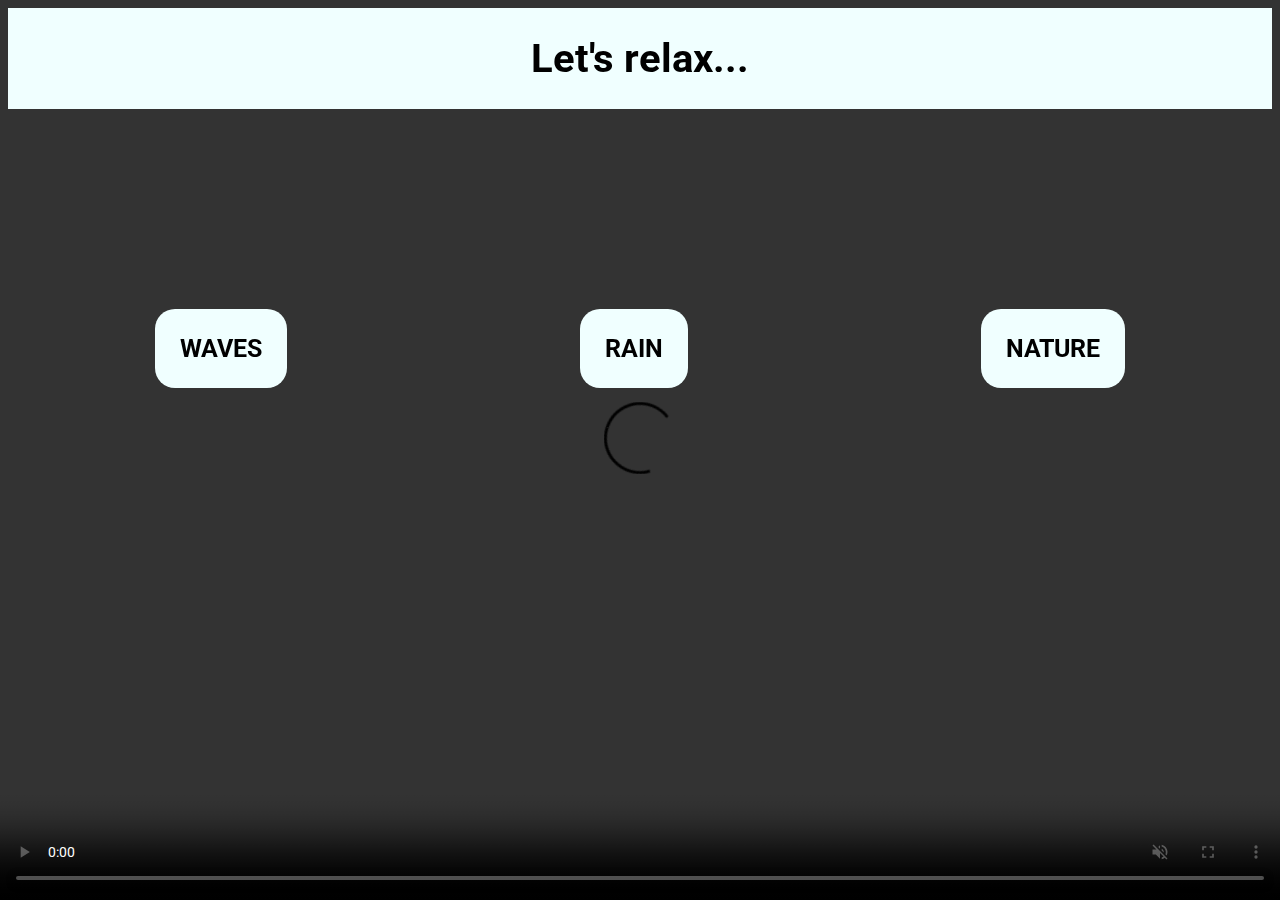
<file: meditation1/index.html>
<!DOCTYPE html>
<html lang="en">
<head>
    <meta charset="UTF-8">
    <meta http-equiv="X-UA-Compatible" content="IE=edge">
    <meta name="viewport" content="width=device-width, initial-scale=1.0">
    <link rel="stylesheet" href="style.css">
    <link rel="preconnect" href="https://fonts.googleapis.com">
    <link rel="preconnect" href="https://fonts.gstatic.com" crossorigin>
    <link href="https://fonts.googleapis.com/css2?family=Roboto:wght@100&display=swap" rel="stylesheet">
    <title>Document</title>
</head>
<body>
    

<div id="header">
    <h1>Let's relax...</h1> 

</div>

<div id="btn-container">
<button id="btn"><a href="waves/waves.html">WAVES</a></button>
<button id="btn"><a href="rain/rain.html">RAIN</a></button>
<button id="btn"><a href="nature/nature.html">NATURE</a></button>


</div>

<video autoplay="autoplay" loop="loop" muted defaultMuted playsinline id="myVideo" controls>
    <source src="https://cdn.glitch.com/eeaf6ebc-3ee8-45cf-aa54-1394e24c3353%2FExotic%20beach.mp4?v=1628649495599" type="video/mp4">
    </video>

</body>
</html>
</file>
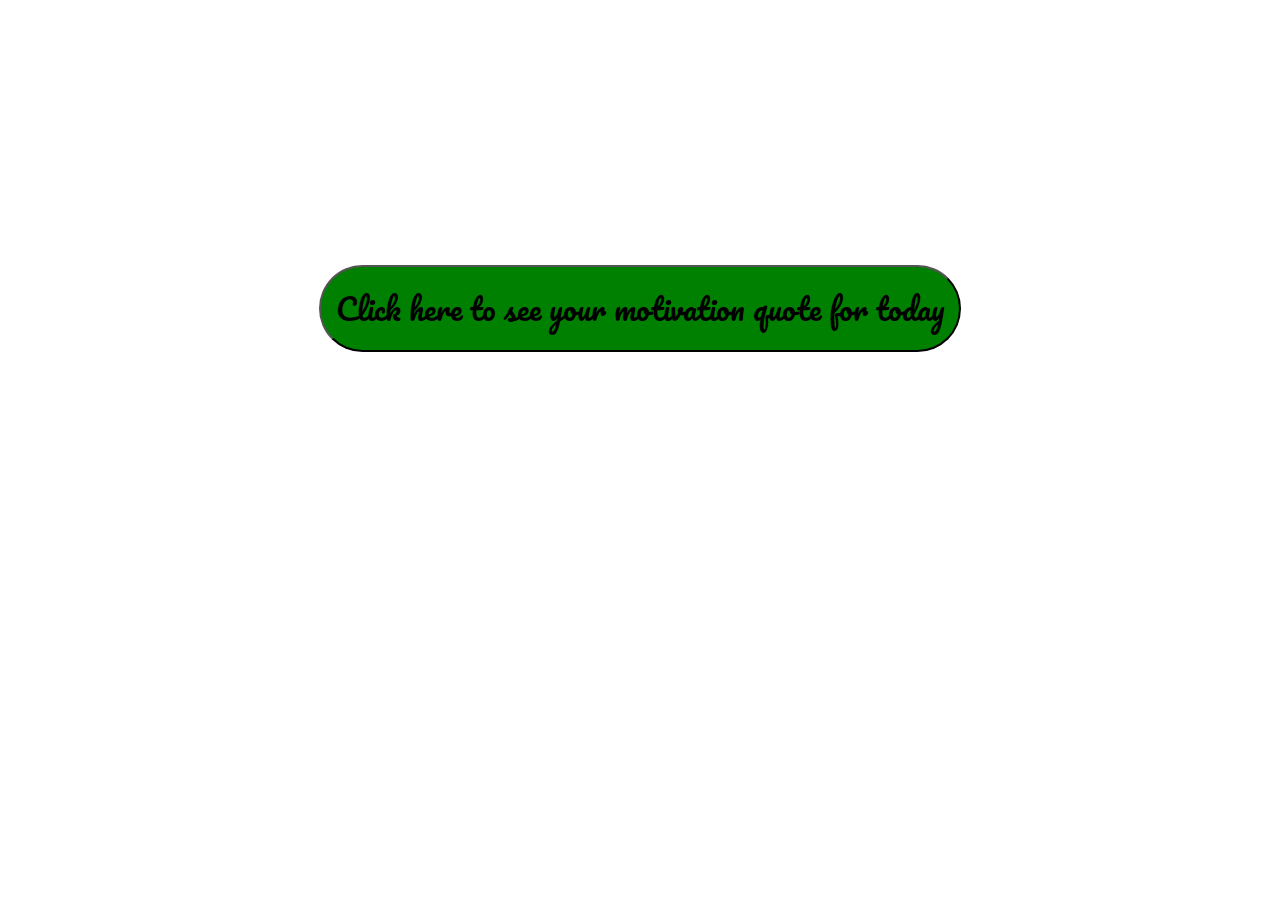
<file: motivation2/index.html>
<!DOCTYPE html>
<html lang="en">
<head>
    <meta charset="UTF-8">
    <meta http-equiv="X-UA-Compatible" content="IE=edge">
    <meta name="viewport" content="width=device-width, initial-scale=1.0">
    <link rel="stylesheet" href="style.css">
    <link rel="preconnect" href="https://fonts.googleapis.com">
    <link rel="preconnect" href="https://fonts.gstatic.com" crossorigin>
    <link href="https://fonts.googleapis.com/css2?family=Pacifico&display=swap" rel="stylesheet">
    <title>Document</title>
</head>
<body>

    <div class="container">

        <button class="btn">Click here to see your motivation quote for today</button>
        <p class="par"></p>

    </div>


    <script src="script.js"></script>
</body>
</html>
</file>
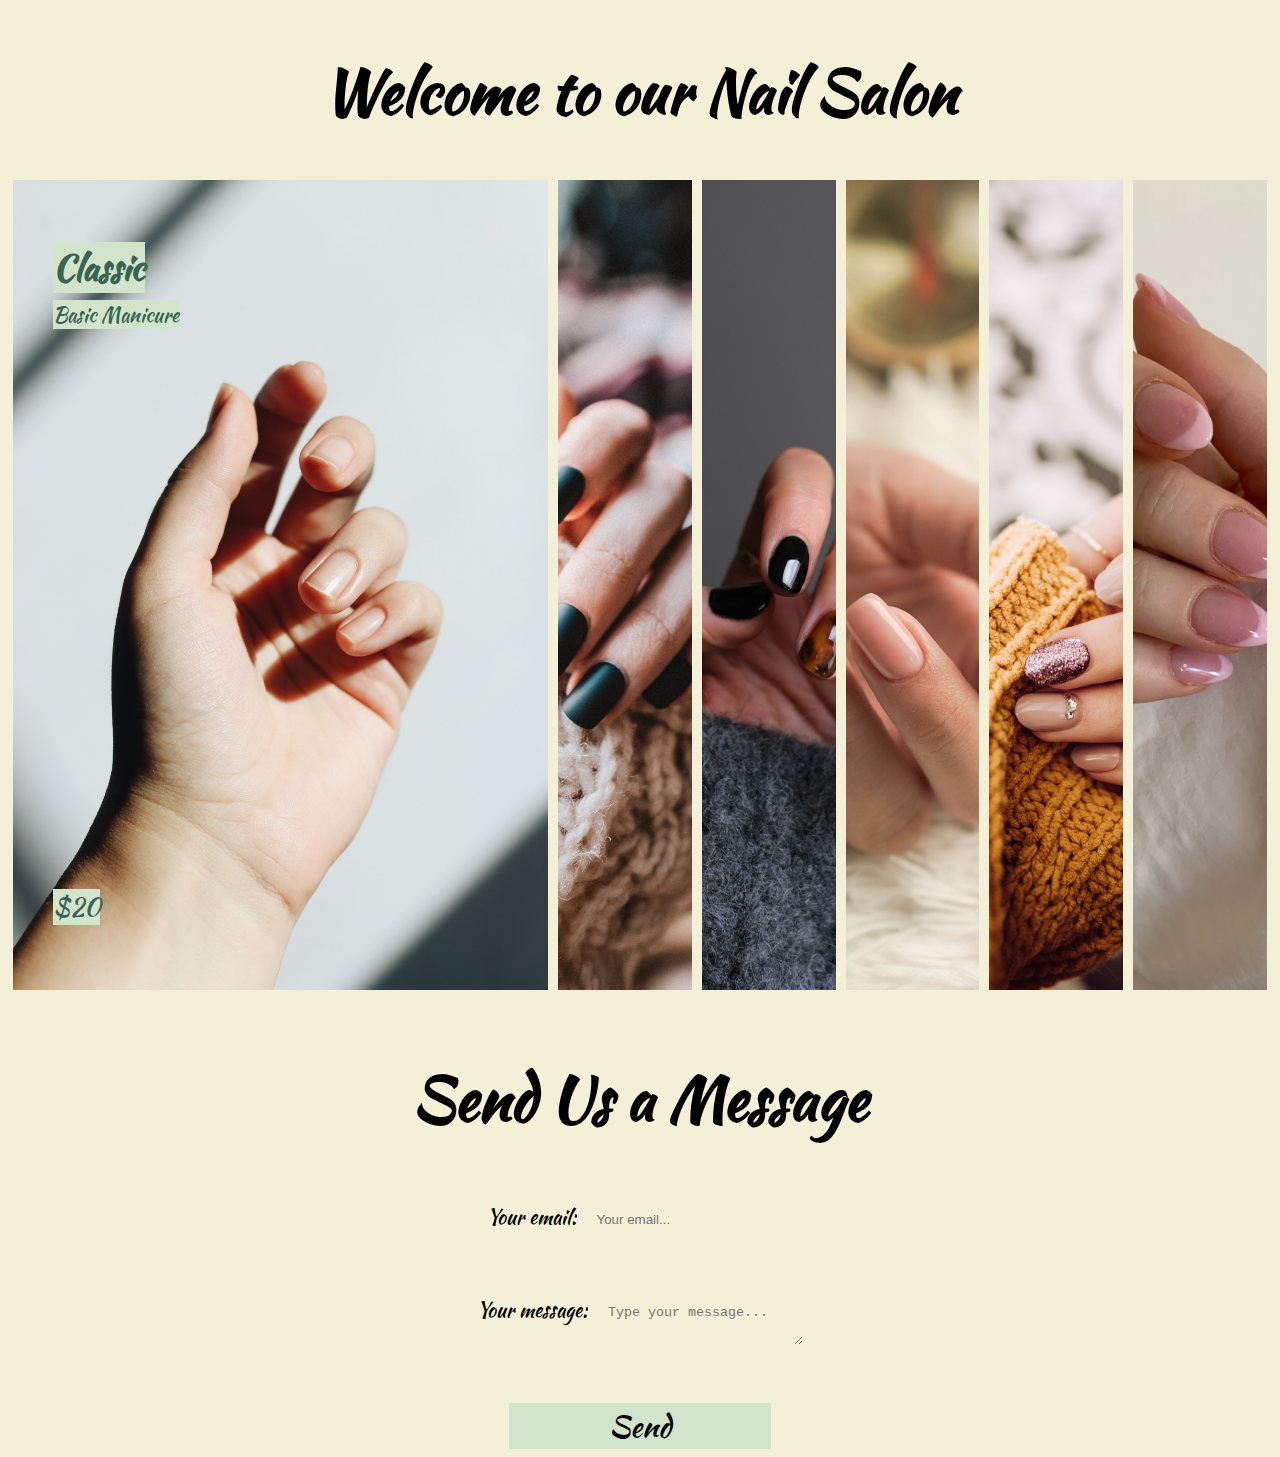
<file: NailSalon/index.html>
<!DOCTYPE html>
<html lang="en">
<head>
    <meta charset="UTF-8">
    <meta http-equiv="X-UA-Compatible" content="IE=edge">
    <meta name="viewport" content="width=device-width, initial-scale=1.0">
    <link rel="preconnect" href="https://fonts.googleapis.com">
    <link rel="preconnect" href="https://fonts.gstatic.com" crossorigin>
    <link href="https://fonts.googleapis.com/css2?family=Kaushan+Script&display=swap" rel="stylesheet">
    <link rel="stylesheet" href="style.css">
    <title>Document</title>
</head>
<body>
    <div class="heading">

        <h1>Welcome to our Nail Salon</h1>

    </div>


    <div class="container">
        <div class="one item selected">
            
           <h4>Classic</h4> 
           <p class="par">Basic Manicure</p>
           <p class="price">$20</p>
        </div>

        <div class="two item">
            
            <h4>Matte Color</h4> 
            <p class="par">Basic Manicure + Matte Gel Color</p>
            <p class="price">$60</p>
         </div>

         <div class="three item">
            
            <h4>Design</h4> 
            <p class="par">Basic Manicure + Gel Color + Design for 2 Nails</p>
            <p class="price">$80</p>
         </div>

         <div class="four item">
            
            <h4>Natural</h4> 
            <p class="par">Basic Manicure + Pastel Gel Color</p>
            <p class="price">$60</p>
         </div>

         <div class="five item">
            
            <h4>Shine Bright</h4> 
            <p class="par">Basic Manicure + Swarovski Crystals + Design for 2 Nails</p>
            <p class="price">$80</p>
         </div>

         <div class="six item">
            
            <h4>French</h4> 
            <p class="par">Basic Manicure + Gel French</p>
            <p class="price">$50</p>
         </div>




    </div>


    <div class="heading">

        <h3>Send Us a Message</h3>
    </div>

        <form
  action="https://formspree.io/f/mlezbpzy"
  method="POST"
>

<input type="hidden" name="_language" value="en" />

  <label>

<div class="heading">
    Your email:
    <input class="text-input" type="email" name="email" placeholder="Your email..." required="">
  </label>
  <label>
</div>

<br><br>

    <div class="heading">
    Your message:
    <textarea class="text-input" name="message" placeholder="Type your message..." required=""></textarea>
  </label>
</div>

<br><br>

  <div class="heading">
  
  <button class="btn" type="submit">Send</button>
</form>



    </div>



    <script src="script.js"></script>
</body>
</html>
</file>
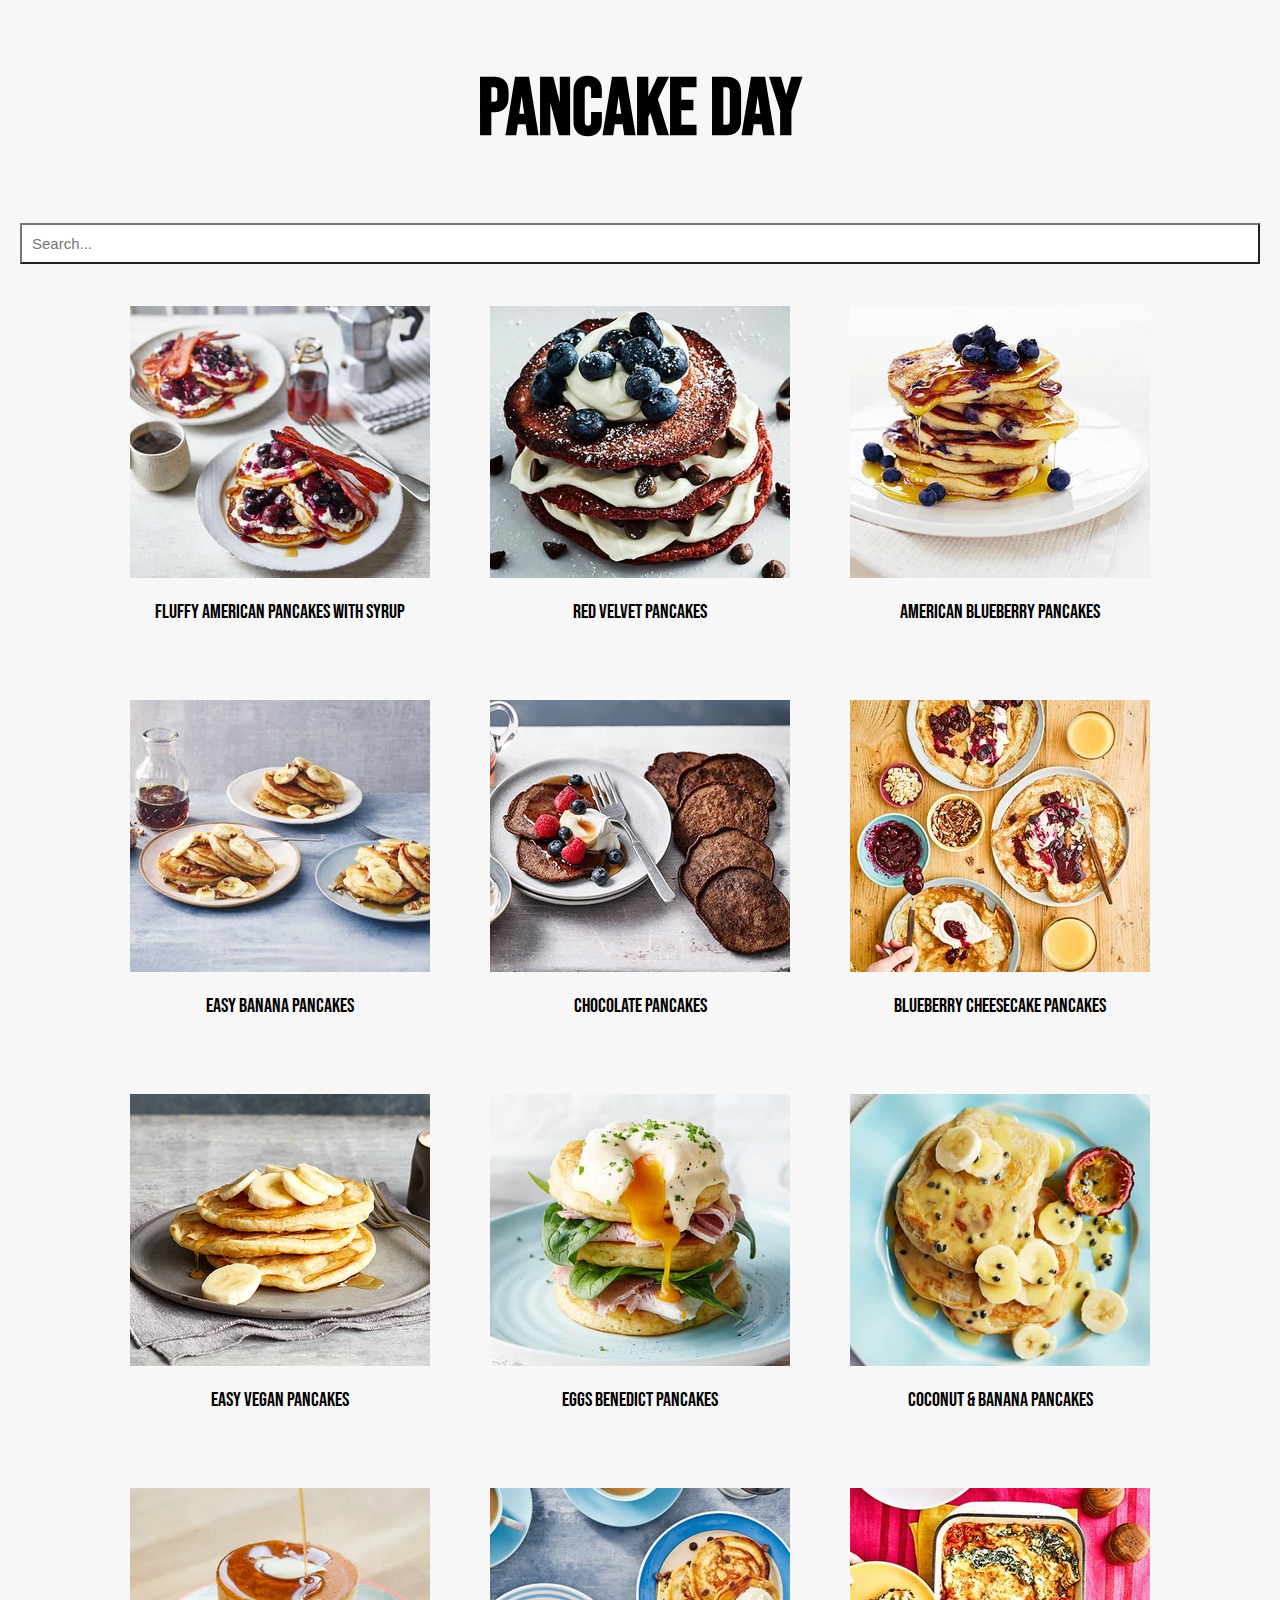
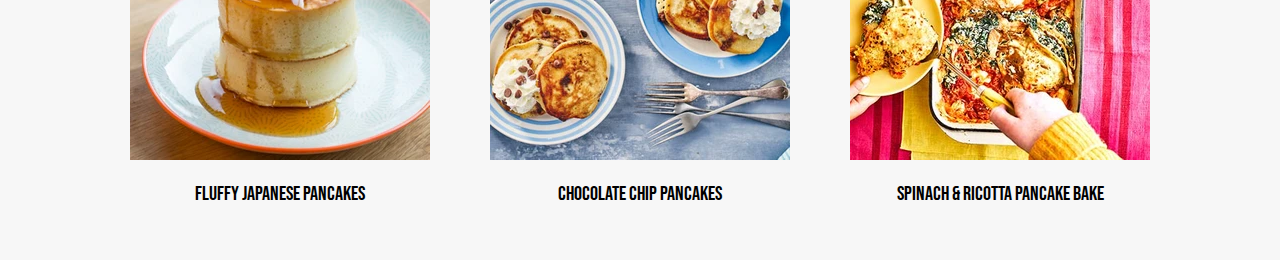
<file: Pancake_Day/index.html>
<!DOCTYPE html>
<html lang="en">
<head>
    <meta charset="UTF-8">
    <meta http-equiv="X-UA-Compatible" content="IE=edge">
    <meta name="viewport" content="width=device-width, initial-scale=1.0">
    <link rel="stylesheet" href="style.css">
    <link rel="preconnect" href="https://fonts.googleapis.com">
    <link rel="preconnect" href="https://fonts.gstatic.com" crossorigin>
    <link href="https://fonts.googleapis.com/css2?family=Bebas+Neue&display=swap" rel="stylesheet">
    <title>Document</title>
</head>
<body>
    <div id="heading">
        <h1>Pancake Day</h1>
    </div>

    <div class="input-field">
        <input id="search" type="text" placeholder="Search...">
    </div>
    

<div id="items">

<div class="pancake">
    <a href="https://www.bbcgoodfood.com/recipes/best-ever-fluffy-american-pancakes-cherry-berry-syrup" target="_blank">
    <img src="1.webp" alt="">
</a>
    <p>
    <a href="https://www.bbcgoodfood.com/recipes/best-ever-fluffy-american-pancakes-cherry-berry-syrup" target="_blank">Fluffy American pancakes with syrup</a>
    </p>
</div>

<div class="pancake">
    <a href="https://www.bbcgoodfood.com/recipes/red-velvet-pancakes" target="_blank">
    <img src="2.webp" alt="">
</a>
    <p>
    
    <a href="https://www.bbcgoodfood.com/recipes/red-velvet-pancakes" target="_blank">Red velvet pancakes</a>
    </p>
</div>

<div class="pancake">
    <a href="https://www.bbcgoodfood.com/recipes/american-blueberry-pancakes" target="_blank">
    <img src="3.webp" alt="">
</a>
    <p>
    
    <a href="https://www.bbcgoodfood.com/recipes/american-blueberry-pancakes" target="_blank">American blueberry pancakes</a>
    </p>
</div>

<div class="pancake">
    <a href="https://www.bbcgoodfood.com/recipes/easy-banana-pancakes" target="_blank">
    <img src="4.webp" alt="">
</a>
    <p>
    
    <a href="https://www.bbcgoodfood.com/recipes/easy-banana-pancakes" target="_blank">Easy banana pancakes</a>
    </p>
</div>



<div class="pancake">
    <a href="https://www.bbcgoodfood.com/recipes/chocolate-pancakes" target="_blank">
    <img src="5.webp" alt="">
</a>
    <p>
    
    <a href="https://www.bbcgoodfood.com/recipes/chocolate-pancakes" target="_blank">Chocolate pancakes</a>
    </p>       
</div>


<div class="pancake">
    <a href="https://www.bbcgoodfood.com/recipes/blueberry-cheesecake-pancakes" target="_blank">
    <img src="6.webp" alt="">
</a>
    <p>
    
    <a href="https://www.bbcgoodfood.com/recipes/blueberry-cheesecake-pancakes" target="_blank">Blueberry cheesecake pancakes</a>
    </p>       
</div>


<div class="pancake">
    <a href="https://www.bbcgoodfood.com/recipes/easy-vegan-pancakes" target="_blank">
    <img src="7.webp" alt="">
</a>
    <p>
    
    <a href="https://www.bbcgoodfood.com/recipes/easy-vegan-pancakes" target="_blank">Easy vegan pancakes</a>
    </p>        
</div>

<div class="pancake">
    <a href="https://www.bbcgoodfood.com/recipes/eggs-benedict-pancakes" target="_blank">
    <img src="8.webp" alt="">
</a>
    <p>
    
    <a href="https://www.bbcgoodfood.com/recipes/eggs-benedict-pancakes" target="_blank">Eggs benedict pancakes</a>
    </p>           
</div>

<div class="pancake">
    <a href="https://www.bbcgoodfood.com/recipes/coconut-banana-pancakes" target="_blank">
    <img src="9.webp" alt="">
</a>
    <p>
    
    <a href="https://www.bbcgoodfood.com/recipes/coconut-banana-pancakes" target="_blank">Coconut & banana pancakes</a>
    </p>           
</div>

<div class="pancake">
    <a href="https://www.bbcgoodfood.com/recipes/fluffy-japanese-pancakes" target="_blank">
    <img src="10.webp" alt="">
</a>
    <p>
    
    <a href="https://www.bbcgoodfood.com/recipes/fluffy-japanese-pancakes" target="_blank">Fluffy Japanese pancakes</a>
    </p>             
</div>

<div class="pancake">
    <a href="https://www.bbcgoodfood.com/recipes/chocolate-chip-pancakes" target="_blank">
    <img src="11.webp" alt="">
</a>
    <p>
    
    <a href="https://www.bbcgoodfood.com/recipes/chocolate-chip-pancakes" target="_blank">Chocolate chip pancakes</a>
    </p>          
</div>

<div class="pancake">
    <a href="https://www.bbcgoodfood.com/recipes/spinach-ricotta-pancake-bake" target="_blank">
    <img src="12.webp" alt="">
</a>
    <p>
    
    <a href="https://www.bbcgoodfood.com/recipes/spinach-ricotta-pancake-bake" target="_blank">Spinach & ricotta pancake bake</a>
    </p>          
</div>




</div>




    <script src="script.js"></script>
</body>
</html>
</file>
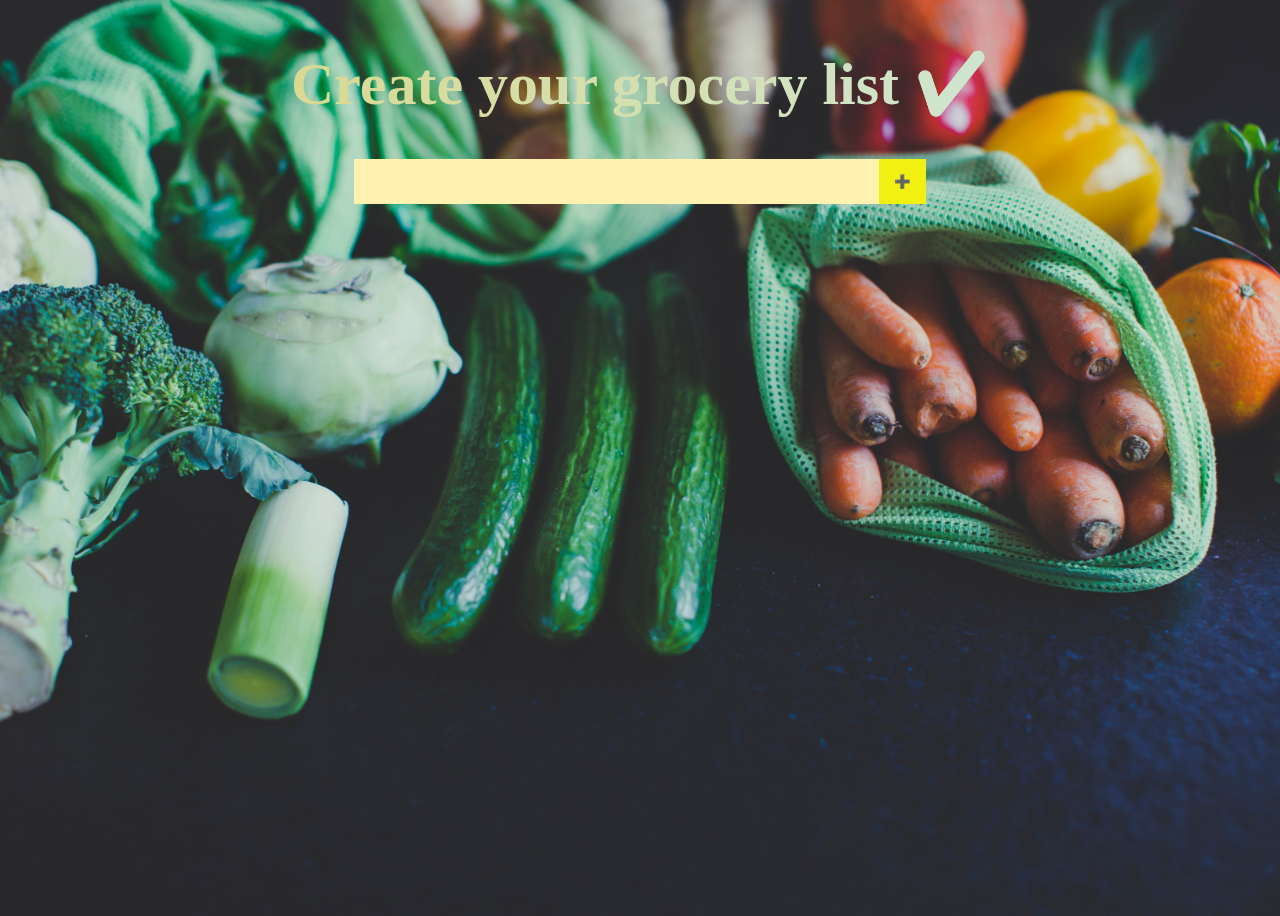
<file: Grosery List/index13.html>
<!DOCTYPE html>
<html lang="en">
<head>
    <meta charset="UTF-8">
    <meta http-equiv="X-UA-Compatible" content="IE=edge">
    <meta name="viewport" content="width=device-width, initial-scale=1.0">
    <link rel="stylesheet" href="style.css">
    <title>Grocery List ✔️</title>
</head>
<body>


    <div class="header"> 
<h1>Create your grocery list ✔️</h1>
    </div> 

<div class="container">

<input class="inputField" type="text">

<button class="btn">➕</button>



</div>

<ul class="toBuyContainer">

</ul>

    <script src="index13.js"></script>
</body>
</html>
</file>
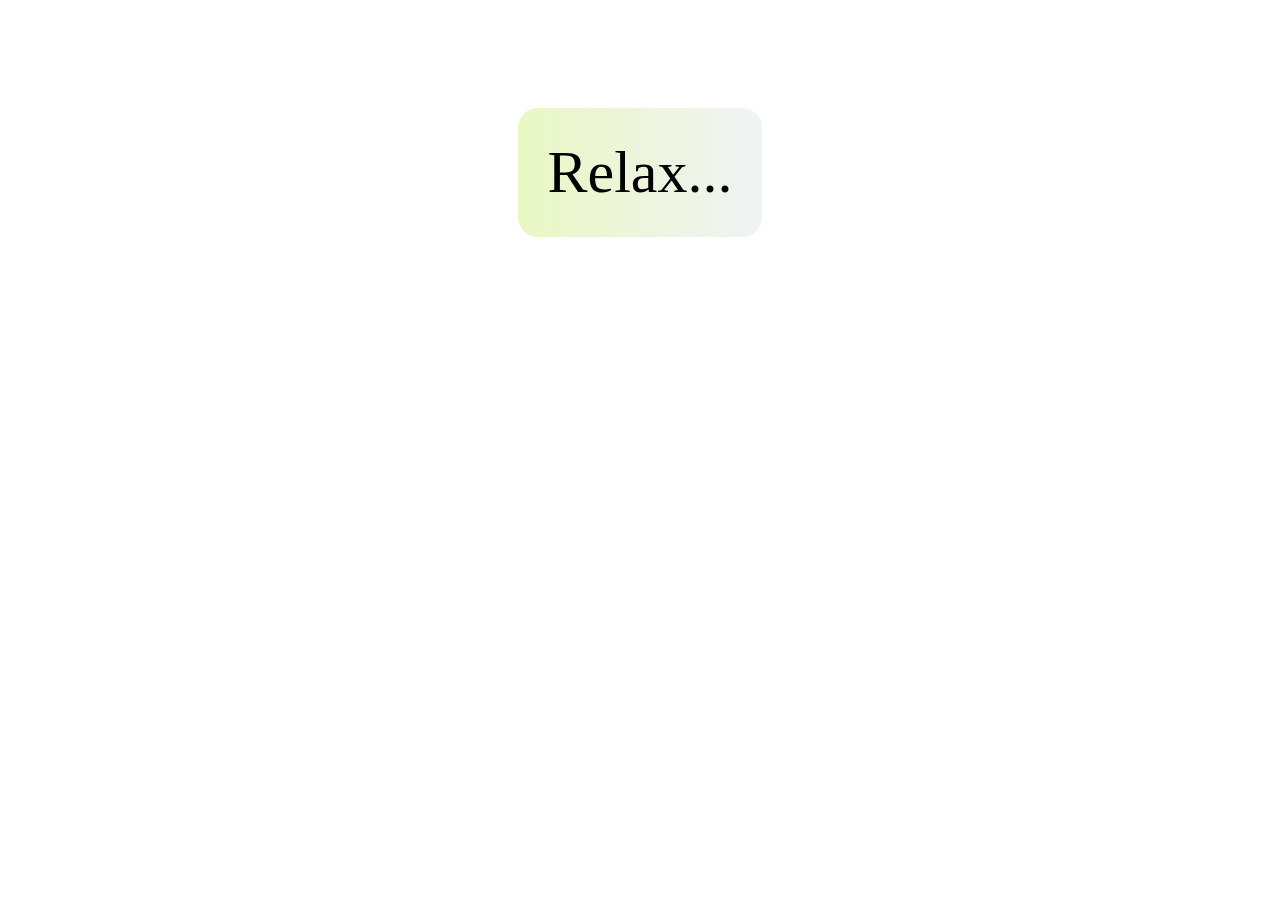
<file: meditation1/nature/nature.html>
<!DOCTYPE html>
<html lang="en">
<head>
    <meta charset="UTF-8">
    <meta http-equiv="X-UA-Compatible" content="IE=edge">
    <meta name="viewport" content="width=device-width, initial-scale=1.0">
    <link rel="stylesheet" href="nature.css">
    <link rel="icon" href="data:,">
    <title>Document</title>
</head>
<body>

    <div id="container-countdown">
        <p id="countdown">Relax...</p>

    </div>

    <audio id="player" autoplay loop>
        <source src="https://cdn.glitch.com/eeaf6ebc-3ee8-45cf-aa54-1394e24c3353%2Fnature.mp3?v=1628699781050" type="audio/mp3">
        </audio>
        
        
        <video autoplay="autoplay" loop="loop" muted defaultMuted playsinline id="myVideo">
        <source src="https://cdn.glitch.com/eeaf6ebc-3ee8-45cf-aa54-1394e24c3353%2FGreen%20leaves.mp4?v=1628699823058" type="video/mp4" controls>
        </video>
    <script src="nature.js"></script>
</body>
</html>
</file>
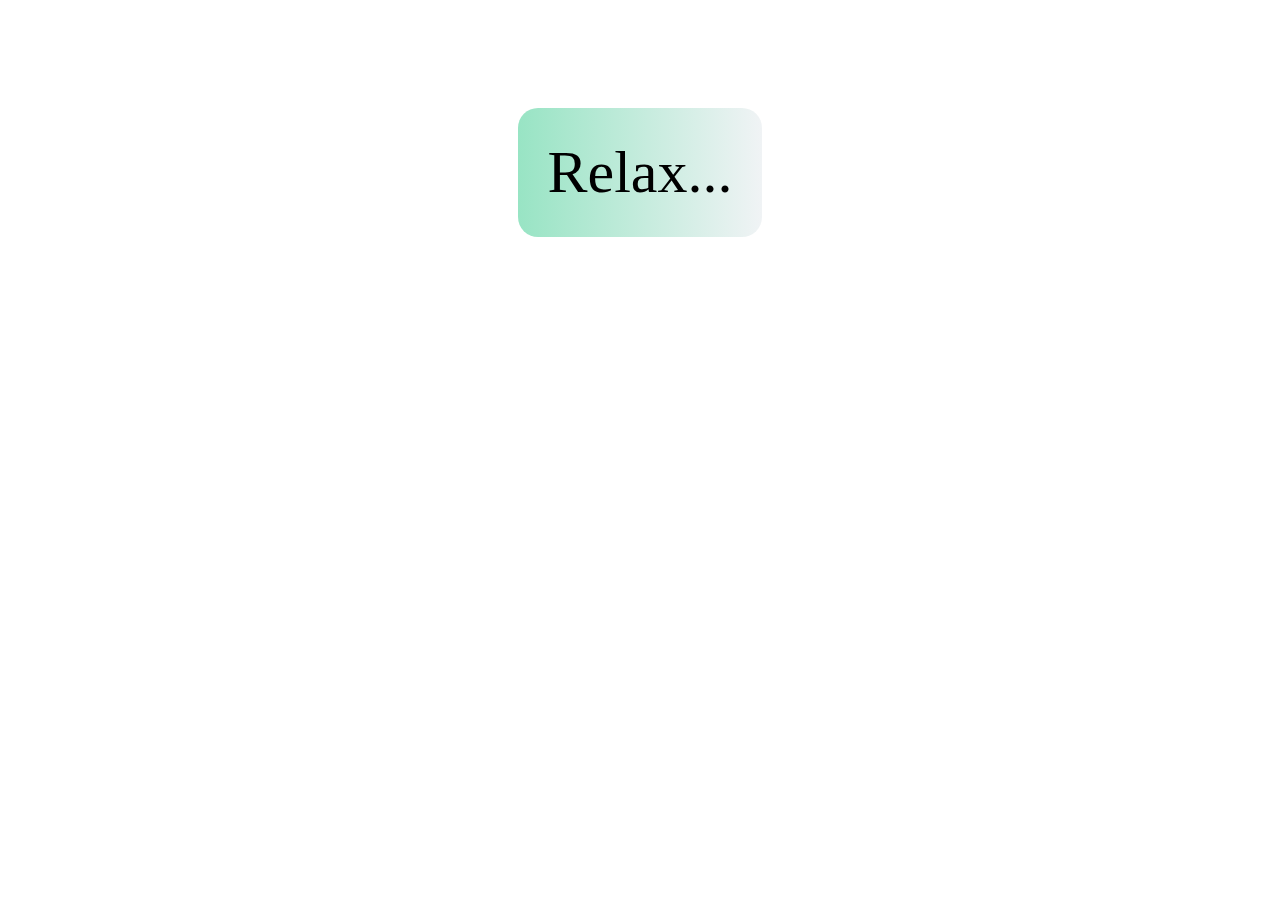
<file: meditation1/rain/rain.html>
<!DOCTYPE html>
<html lang="en">
<head>
    <meta charset="UTF-8">
    <meta http-equiv="X-UA-Compatible" content="IE=edge">
    <meta name="viewport" content="width=device-width, initial-scale=1.0">
    <link rel="stylesheet" href="rain.css">
    <link rel="icon" href="data:,">
    <title>Document</title>
</head>
<body>
   
    <div id="container-countdown">
        <p id="countdown">Relax...</p>

    </div>

    <audio id="player" autoplay loop>
        <source src="https://cdn.glitch.com/eeaf6ebc-3ee8-45cf-aa54-1394e24c3353%2Frain-test.mp3?v=1628681319810" type="audio/mp3">
    </audio>
        
    <video autoplay="autoplay" loop="loop" muted defaultMuted playsinline id="myVideo">
        <source src="https://cdn.glitch.com/eeaf6ebc-3ee8-45cf-aa54-1394e24c3353%2Frain-video.mp4?v=1628681267721" type="video/mp4">
    </video>
        

    <script src="rain.js"></script>
</body>
</html>
</file>
<file: meditation1/style.css>
#header {
    display: flex;
    justify-content: center;
    background: azure;
}

h1 {
    font-family: 'Roboto', sans-serif;
    font-size: 40px;
}

#btn-container {
    display: flex;
    justify-content: space-around;
}

#btn {
    padding: 25px;
    margin-top: 200px;
    background: azure;
    border-radius: 20px;
    border: none;

}

#btn:hover{
    background: linear-gradient(to right, #ACB6E5, #74ebd5);
}

a {
    text-decoration: none;
    font-family: 'Roboto', sans-serif;
    font-size: 25px;
    color: black;
    font-weight: bolder;

}

#myVideo {
    position: fixed;
    top: 0;
    right: 0;
    z-index: -1;
    min-width: 100%;
    min-height: 100%;
}
</file>
<file: motivation2/style.css>
.container{
    display: flex;
    justify-content: center;
    align-items: center;
    height: 100vh;
    

}


body {
    background-image: url('https://images.unsplash.com/photo-1487700160041-babef9c3cb55?ixlib=rb-1.2.1&ixid=MnwxMjA3fDB8MHxwaG90by1wYWdlfHx8fGVufDB8fHx8&auto=format&fit=crop&w=852&q=80');
    background-repeat: no-repeat;
    background-size: cover;
}

.btn {
    background-color: green;
    padding: 15px;
    font-size: 30px;
    font-family: 'Pacifico', cursive;
    border-radius: 60px;
    margin-top: -300px;
    position: fixed;
    color: black;

}

.par {
    display: none;
    font-family: 'Pacifico', cursive;
    font-size: 28px;
    background-color: #9FC088;
    padding: 20px;
    text-align: center;
    border-radius: 60px;
    margin-top: 400px;
    width: 70%;
    color: black;

}

@media all and (max-width: 500px){

    .btn{
        font-size: 18px;
    }
    .par {
        font-size: 13px;
    }
}

@media all and (max-width: 800px){

    .btn{
        font-size: 25px;
    }
    .par {
        font-size: 23px;
    }
}
</file>
<file: NailSalon/style.css>
.heading {
    display: flex;
    justify-content: center;
}

body {
    background-color: #F3F0D7;
}

h1,h3 {
    font-family: 'Kaushan Script', cursive;
    font-size: 60px;
}

.one {
    background-image: url(1.jpg);
}
.two {
    background-image: url(2.jpg);
}
.three{
    background-image: url(3.jpg);
}
.four {
    background-image: url(4.jpg);
}
.five {
    background-image: url(5.jpg);
}
.six {
    background-image: url(6.jpg);
}

.item {
    height: 90vh;
    background-size: cover;
    background-position: center;
    font-family: 'Kaushan Script', cursive;
    flex: 1;
    margin: 5px;
    position: relative;
    }

    .container {
        display: flex;
    }

    h4 {
        position: absolute;
        top: 15px;
        left: 40px;
        background-color: #D3E4CD;
        color: #3A6351;
        opacity: 0;
    }

    .par {
        position: absolute;
        top: 100px;
        left: 40px;
        background-color: #D3E4CD;
        color: #3A6351;
        opacity: 0;
    }

    .price {
        position: absolute;
        bottom: 40px;
        left: 40px;
        background-color: #D3E4CD;
        color: #3A6351;
        opacity: 0;
    }

    .selected {
        flex: 4;
    }

    .selected h4 {
        font-size: 35px;
        transition:all 1s ease-in;
        opacity: 1;

    }

    .selected .par {
        font-size: 20px;
        transition:all 1s ease-in;
        opacity: 1;
    }

    .selected .price {
        font-size: 25px;
        transition:all 1s ease-in;
        opacity: 1;
    }

    label {
        font-size: 20px;
        font-family: 'Kaushan Script', cursive;
    }

    .text-input {
        background-color: #F3F0D7;
        border: none;
        padding: 10px 20px;
    }

    .btn {
        background-color: #D3E4CD;
        font-size: 30px;
        font-family: 'Kaushan Script', cursive;
        padding-left: 100px;
        padding-right: 100px;
        border: none;
    }


@media all and (max-width: 500px) {
    .container {
        flex-direction: column;
        height: 100vh
    }

    h1, h3 {
        font-size: 30px;
      }
}
</file>
<file: Pancake_Day/style.css>
body {
    background-color: #F7F7F7;
}


#heading {
    display: flex;
    justify-content: center;
    font-family: 'Bebas Neue', cursive;
    font-size: 40px;
}

#items {
    display: flex;
    flex-wrap: wrap;
    justify-content: center;
}

.pancake {
    display: flex;
    flex-direction: column;
    align-items: center;
    padding: 20px;
    margin: 10px;
}

a {
    text-decoration: none;
    font-family: 'Bebas Neue', cursive;
    font-size: 20px;
    color: black;
}

#search {
    padding: 10px;
    flex: 1;
    font-size: 15px;
    margin: 12px;
    border-style: outset;
}

.input-field {
    display: flex;
    align-items: center;
}

img:hover {
    filter: contrast(80%);
}

a:hover {
    font-size: 23px;
}

@media all and (max-width: 500px) {
    #heading {
        font-size: 20px;
    }


}
</file>
<file: Grosery List/style.css>
.header, .container {
    display: flex;
    justify-content: center;
}

h1 {
    font-size: 60px;
    background: linear-gradient(to left, #CEE5D0, #DAD992);
    -webkit-text-fill-color: transparent;
    -webkit-background-clip: text;
}

.inputField {
    padding: 10px;
    width: 40%;
    border: none;
    font-size: 20px;
    background-color: #FFF1AF;
}

.btn {
    padding: 15px;
    background: #F2F013;
    border: none;
}

body {
    background-image: url(photo2.jpg);
    background-repeat: no-repeat;
    background-size: cover;
    min-height: 100vh;
    background-position: center;
    background-color: #C2F784;
}

.toBuyAdded {
    background-color: #C2F784;
    list-style-type: none;
    height: 50px;
    width: 40%;
    text-align: center;
    font-size: 20px;
    border-bottom: 1px solid #5F7A61;

}

.toBuyContainer {
    display: flex;
    flex-direction: column;
    align-items: center;
}

.toBuyCompleted {
    background-color: #D5EEBB;
    color: #000000;
    font-weight: bold;
    text-decoration: line-through;
    transition: all 2s ease;
}

@media all and (max-width: 800px) {
    h1{
        font-size: 40px;
    }

}

@media all and (max-width: 500px) {
    h1 {
        font-size: 30px;
    }
}
</file>
<file: meditation1/nature/nature.css>
#container-countdown{
    display: flex;
    justify-content: center;
}

#countdown {
    background: linear-gradient(to right, #e9f7c3, #f0f3f5);

    padding: 30px;
    margin-top: 100px;
    border-radius: 20px;
    font-size: 60px;
}

#myVideo {
    position: fixed;
    top: 0;
    right: 0;
    z-index: -1;
    min-width: 100%;
    min-height: 100%;
}
</file>
<file: meditation1/rain/rain.css>
#container-countdown{
    display: flex;
    justify-content: center;
}

#countdown {
    background: linear-gradient(to right, #98e4c4, #f0f3f5);
    padding: 30px;
    margin-top: 100px;
    border-radius: 20px;
    font-size: 60px;
}

#myVideo {
    position: fixed;
    top: 0;
    right: 0;
    z-index: -1;
    min-width: 100%;
    min-height: 100%;
}
</file>
